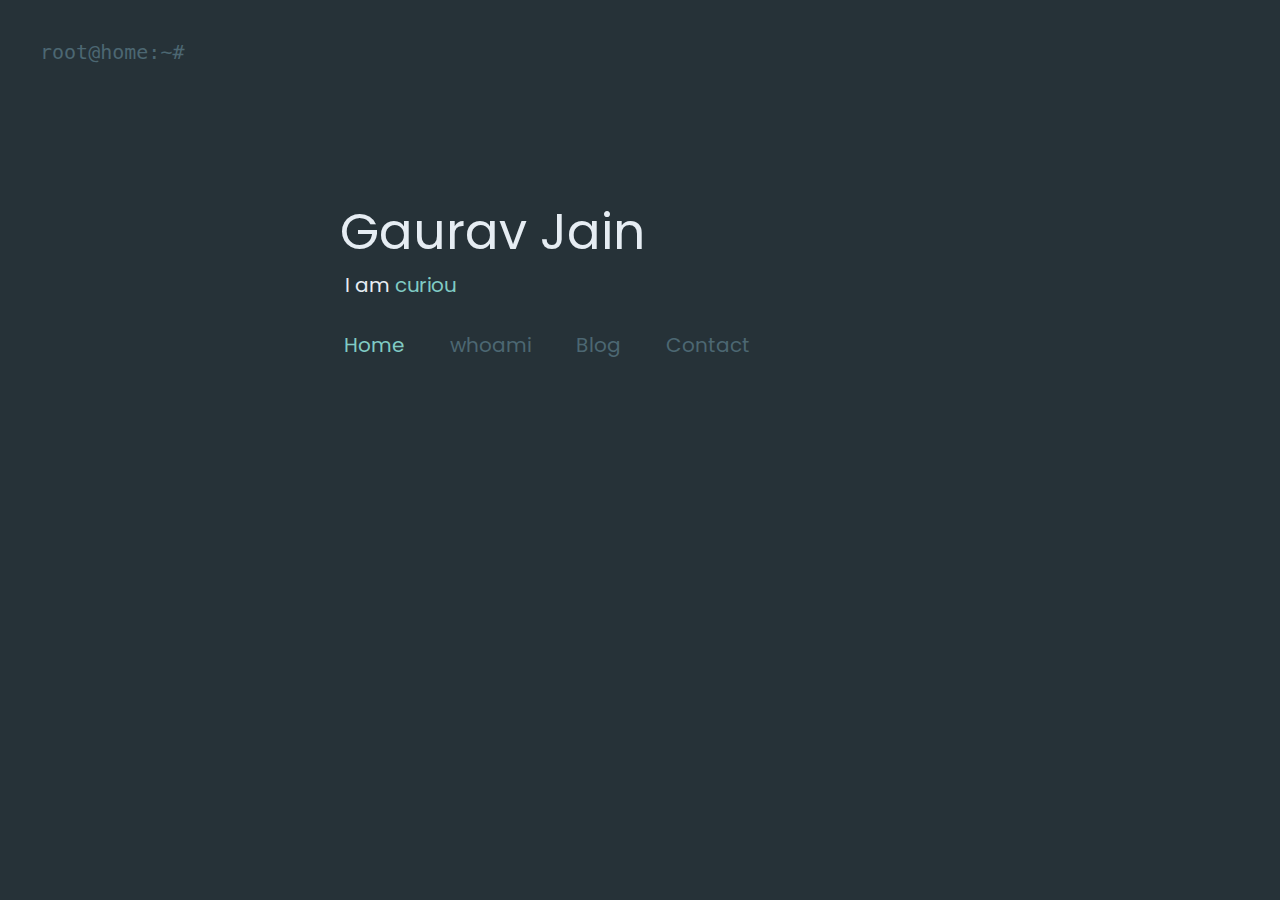
<file: index.html>
<html>

<head>
    <meta charset="utf-8">
    <title>Gaurav's Portfolio</title>
    <link
        href="https://fonts.googleapis.com/css?family=Open+Sans:300,300i,400,400i,600,600i,700,700i|Raleway:300,300i,400,400i,500,500i,600,600i,700,700i|Poppins:300,300i,400,400i,500,500i,600,600i,700,700i"
        rel="stylesheet">
    <link rel="stylesheet" href="assets/index.css">

</head>

<body>

    <div id="topnav">
        <div class="logo">
            <span>root@home:~#</span>
        </div>
    </div>

    <div id="container">
        <span id="name">Gaurav Jain<br></span>
        <span id="desc"><span id="iam">I am </span><span id="typing"></span><br><br></span>
    </div>

    <div id="navbar">
        <a class="active" href="index.html">Home</a>
        <a href="whoami.html">whoami</a>
        <a href="blog.html">Blog</a>
        <a href="contact.html">Contact</a>
    </div>

    <script src="assets/script.js"></script>
</body>

</html>
</file>
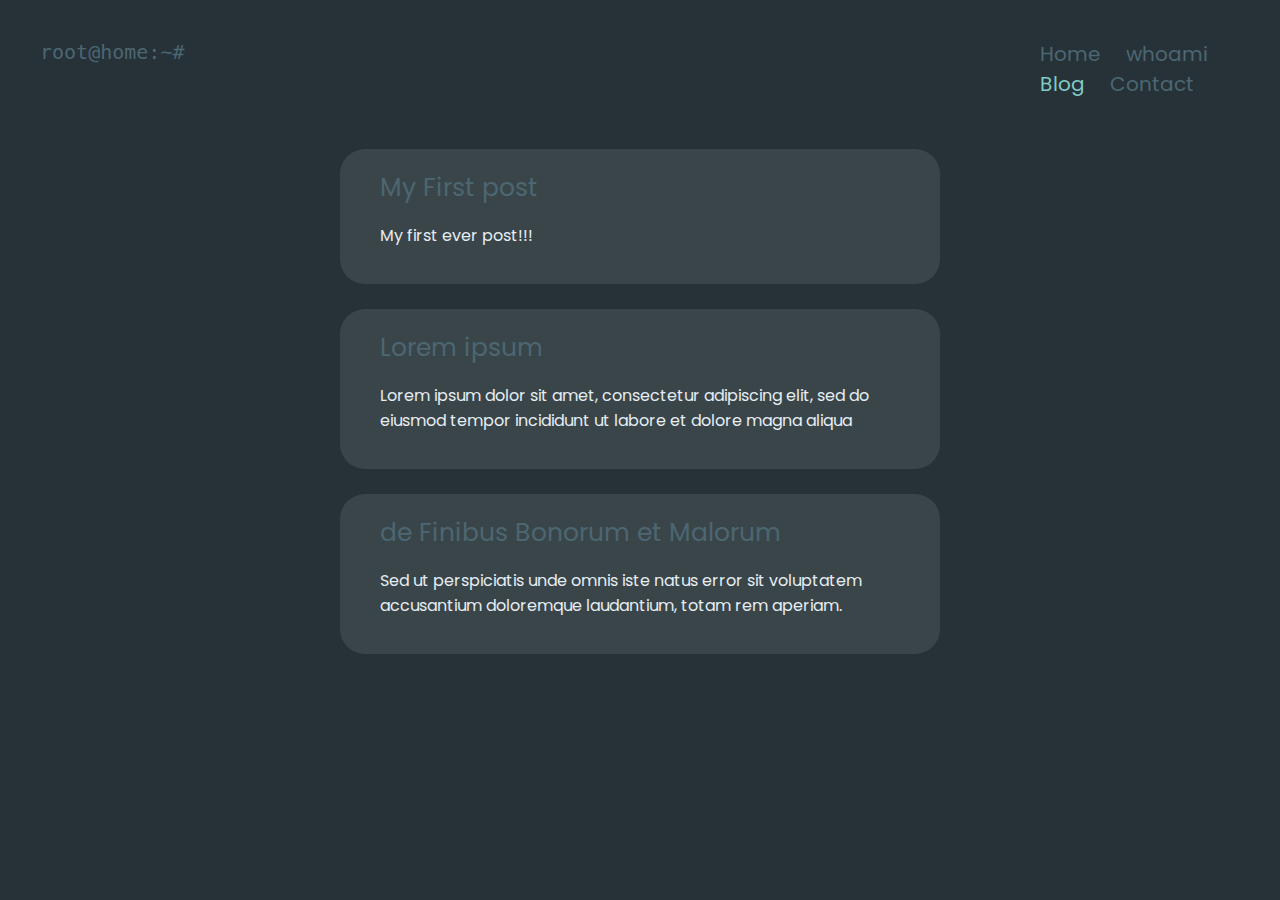
<file: blog.html>
<!DOCTYPE html>
<html lang="en">

<head>
    <meta charset="UTF-8">
    <meta name="viewport" content="width=device-width, initial-scale=1.0">
    <title>Blog</title>
    <link rel="stylesheet" href="assets/whoami.css">
    <link
        href="https://fonts.googleapis.com/css?family=Open+Sans:300,300i,400,400i,600,600i,700,700i|Raleway:300,300i,400,400i,500,500i,600,600i,700,700i|Poppins:300,300i,400,400i,500,500i,600,600i,700,700i"
        rel="stylesheet">
</head>

<body>
    <div id="topnav">
        <div class="logo">
            <span>root@home:~#</span>
        </div>

        <div id="navbar">
            <a href="index.html">Home</a>
            <a href="whoami.html">whoami</a>
            <a class="active" href="blog.html">Blog</a>
            <a href="contact.html">Contact</a>
        </div>
    </div>
    <br>

    <main>
        <div class="blogpost">
            <span class="heading"><a href="blogs/first.html" style="padding-left: 20px;">My First post</a></span>
            <p style="padding-left: 20px;">My first ever post!!!</p>
        </div>
        <br>

        <div class="blogpost">
            <span class="heading"><a href="blogs/second.html" style="padding-left: 20px;">Lorem ipsum</a></span>
            <p style="padding-left: 20px;">Lorem ipsum dolor sit amet, consectetur adipiscing elit, sed do eiusmod tempor incididunt ut labore et dolore magna aliqua</p>
        </div>
        <br>

        <div class="blogpost">
            <span class="heading"><a href="blogs/third.html" style="padding-left: 20px;">de Finibus Bonorum et Malorum</a></span>
            <p style="padding-left: 20px;">Sed ut perspiciatis unde omnis iste natus error sit voluptatem accusantium doloremque laudantium, totam rem aperiam.</p>
        </div>
    </main>
    <br>
</body>

</html>
</file>
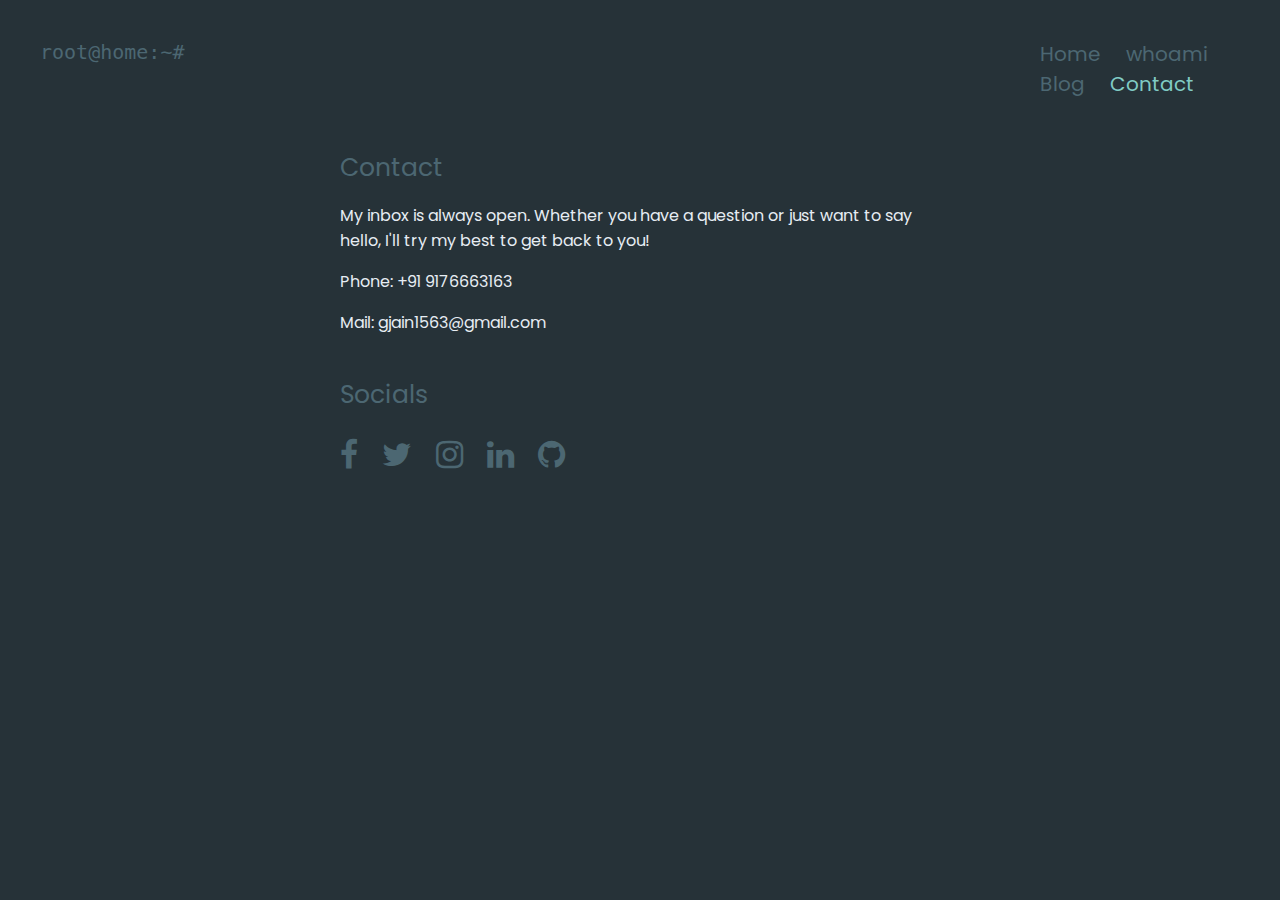
<file: contact.html>
<!DOCTYPE html>
<html lang="en">

<head>
    <meta charset="UTF-8">
    <title>Contact</title>
    <link rel="stylesheet" href="assets/whoami.css">
    <link
        href="https://fonts.googleapis.com/css?family=Open+Sans:300,300i,400,400i,600,600i,700,700i|Raleway:300,300i,400,400i,500,500i,600,600i,700,700i|Poppins:300,300i,400,400i,500,500i,600,600i,700,700i"
        rel="stylesheet">
    <link rel="stylesheet" href="https://cdnjs.cloudflare.com/ajax/libs/font-awesome/4.7.0/css/font-awesome.min.css">
</head>

<body>
    <div id="topnav">
        <div class="logo">
            <span>root@home:~#</span>
        </div>

        <div id="navbar">
            <a href="index.html">Home</a>
            <a href="whoami.html">whoami</a>
            <a href="blog.html">Blog</a>
            <a class="active" href="contact.html">Contact</a>
        </div>
    </div>
    <br>

    <main>
        <span class="heading">Contact</span>
        <p>My inbox is always open. Whether you have a question or just want to say hello, I'll try my best to get back
            to you!</p>
        <p>Phone: +91 9176663163</p>
        <p>Mail: gjain1563@gmail.com</p><br>

        <span class="heading">Socials</span><br><br>
        <a href="https://www.facebook.com/profile.php?id=100011684820461" class="fa fa-facebook fa-2x"></a>
        <a href="https://twitter.com/error_xyz" class="fa fa-twitter fa-2x"></a>
        <a href="https://www.instagram.com/lodhagaurav_/" class="fa fa-instagram fa-2x"></a>
        <a href="https://www.linkedin.com/in/gaurav-jain-923293203/" class="fa fa-linkedin fa-2x"></a>
        <a href="https://github.com/errorxyz" class="fa fa-github fa-2x"></a>
    </main>
</body>

</html>
</file>
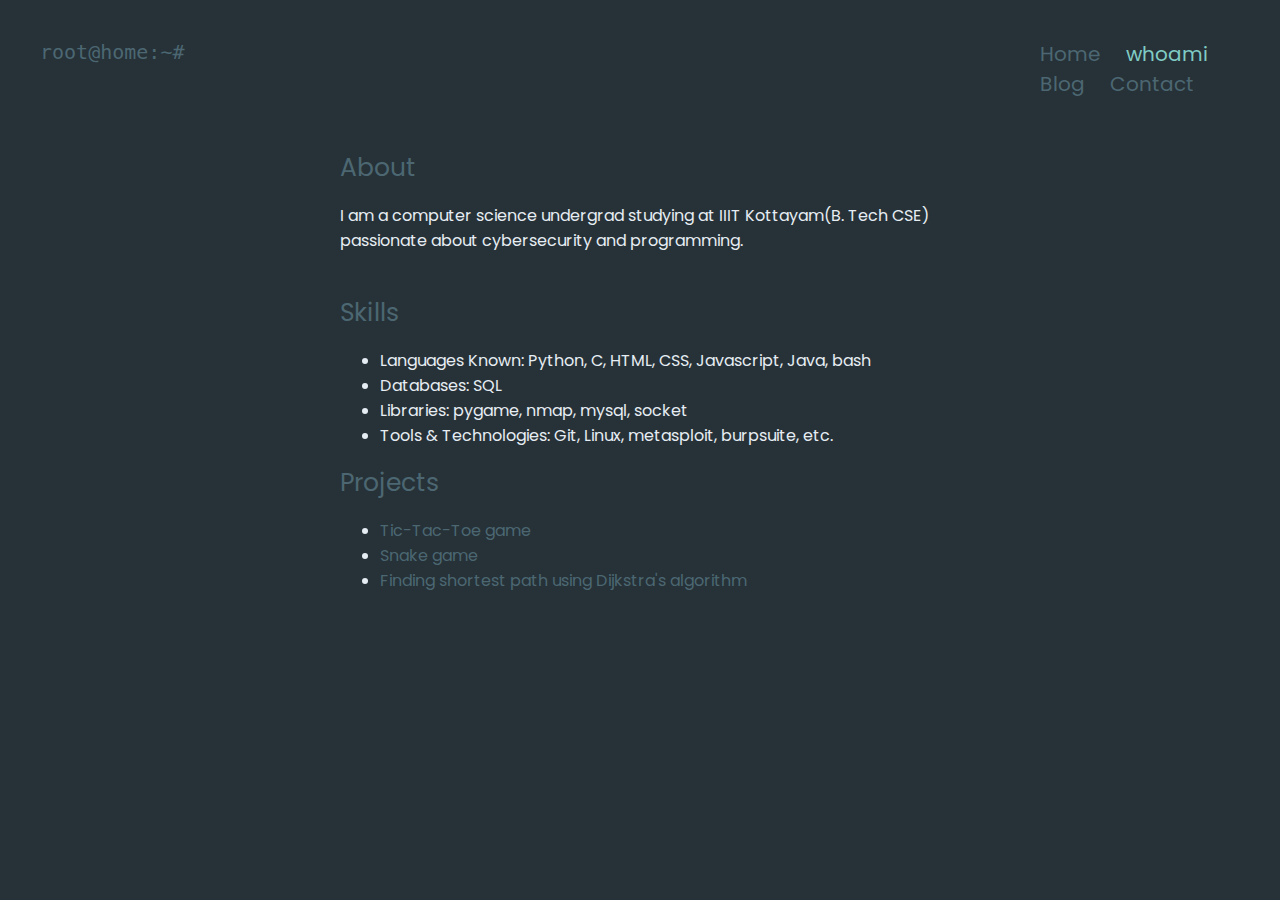
<file: whoami.html>
<!DOCTYPE html>

<head>
    <meta charset="UTF-8">
    <title>whoami</title>
    <link
        href="https://fonts.googleapis.com/css?family=Open+Sans:300,300i,400,400i,600,600i,700,700i|Raleway:300,300i,400,400i,500,500i,600,600i,700,700i|Poppins:300,300i,400,400i,500,500i,600,600i,700,700i"
        rel="stylesheet">
    <link rel="stylesheet" href="assets/whoami.css">
</head>

<body>
    <div id="topnav">
        <div class="logo">
            <span>root@home:~#</span>
        </div>

        <div id="navbar">
            <a href="index.html">Home</a>
            <a class="active" href="whoami.html">whoami</a>
            <a href="blog.html">Blog</a>
            <a href="contact.html">Contact</a>
        </div>
    </div>

    <main>
        <br>
        <span class="heading">About</span>
        <p>I am a computer science undergrad studying at IIIT Kottayam(B. Tech CSE) passionate about cybersecurity and
            programming.</p>
        <br>

        <span class="heading">Skills</span>
        <ul>
            <li>Languages Known: Python, C, HTML, CSS, Javascript, Java, bash</li>
            <li>Databases: SQL</li>
            <li>Libraries: pygame, nmap, mysql, socket</li>
            <li>Tools & Technologies: Git, Linux, metasploit, burpsuite, etc.</li>
        </ul>

        <span class="heading">Projects</span>
        <ul>
            <li><a href="https://github.com/errorxyz/Tic-Tac-Toe">Tic-Tac-Toe game</a></li>
            <li><a href="https://github.com/errorxyz/Slither">Snake game</a></li>
            <li><a href="https://github.com/Cryptoknight73/CS_Annual_Project">Finding shortest path using Dijkstra's
                    algorithm</a></li>
        </ul>
    </main>
</body>

</html>
</file>
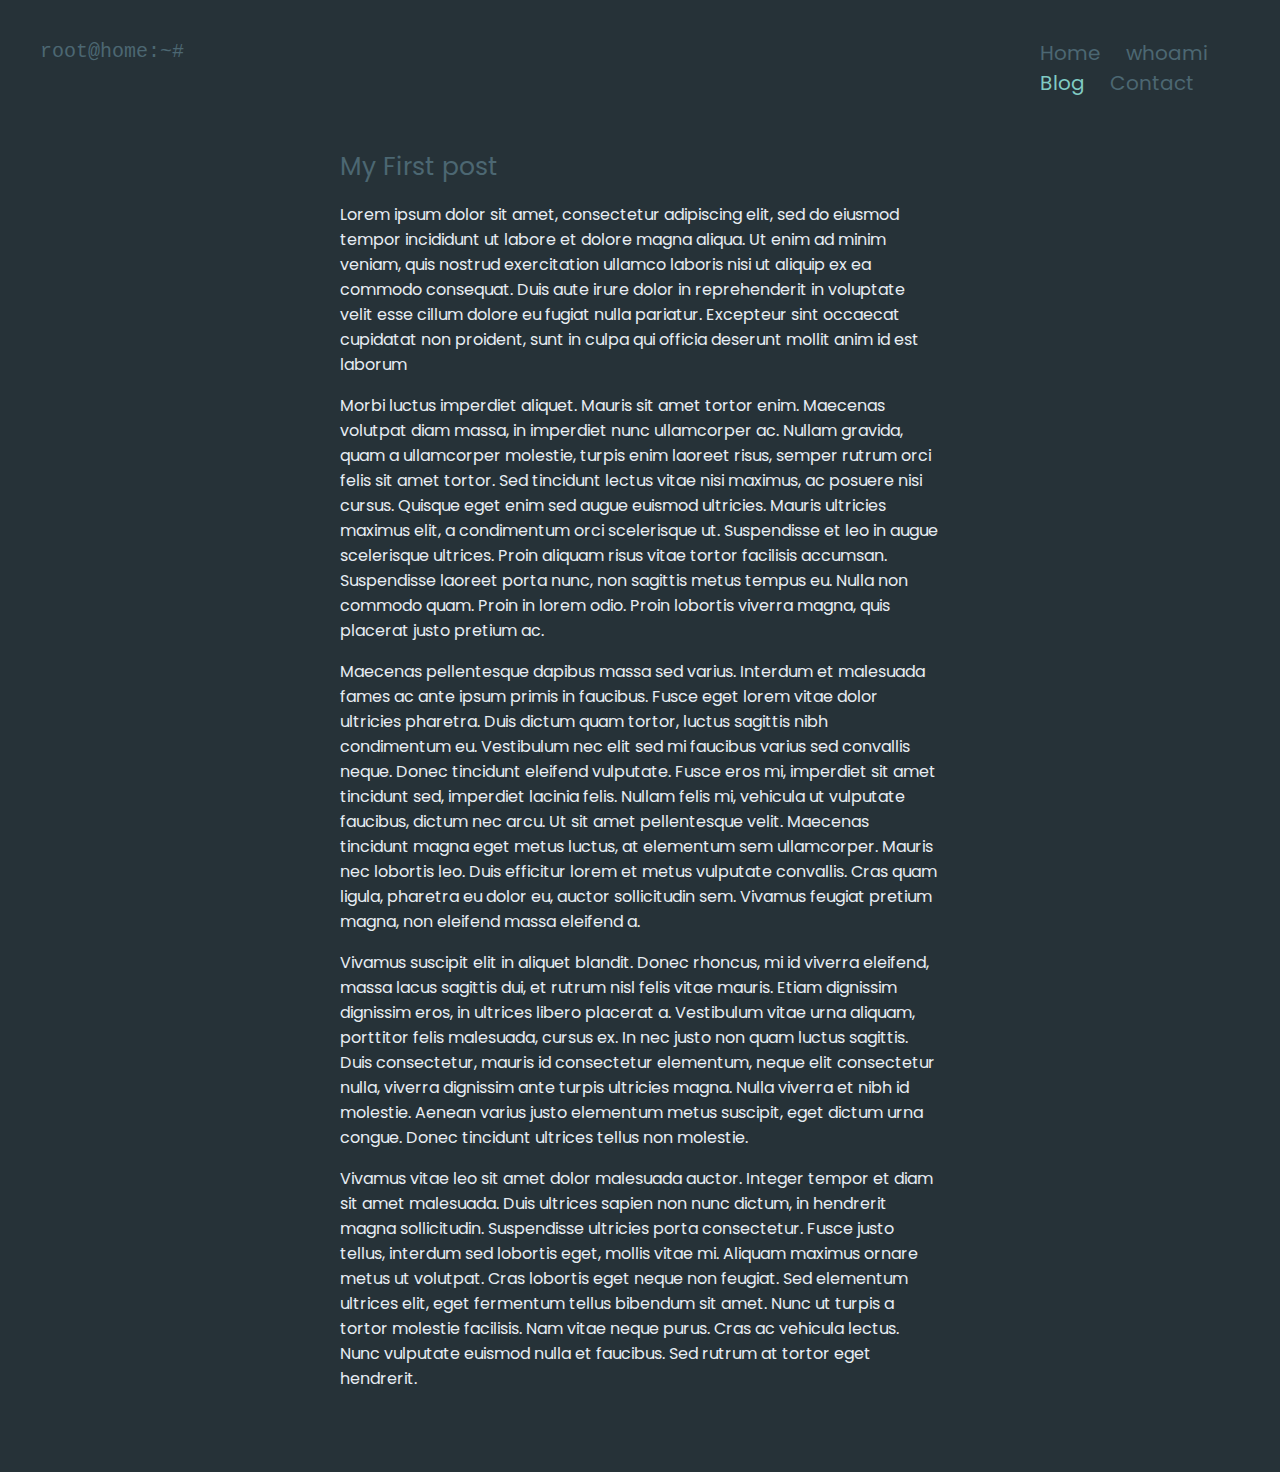
<file: blogs/first.html>
<!DOCTYPE html>
<html lang="en">
<head>
    <meta charset="UTF-8">
    <meta http-equiv="X-UA-Compatible" content="IE=edge">
    <meta name="viewport" content="width=device-width, initial-scale=1.0">
    <title>My First post</title>
    <link rel="stylesheet" href="../assets/whoami.css">
    <link
        href="https://fonts.googleapis.com/css?family=Open+Sans:300,300i,400,400i,600,600i,700,700i|Raleway:300,300i,400,400i,500,500i,600,600i,700,700i|Poppins:300,300i,400,400i,500,500i,600,600i,700,700i"
        rel="stylesheet">
</head>
<body>
    <div id="topnav">
        <div class="logo">
            <span>root@home:~#</span>
        </div>

        <div id="navbar">
            <a href="../index.html">Home</a>
            <a href="../whoami.html">whoami</a>
            <a class="active" href="../blog.html">Blog</a>
            <a href="../contact.html">Contact</a>
        </div>
    </div>
    <br>

    <main>
        <span class="heading">My First post</span>
        <p>Lorem ipsum dolor sit amet, consectetur adipiscing elit, sed do eiusmod tempor incididunt ut labore et dolore magna aliqua. Ut enim ad minim veniam, quis nostrud exercitation ullamco laboris nisi ut aliquip ex ea commodo consequat. Duis aute irure dolor in reprehenderit in voluptate velit esse cillum dolore eu fugiat nulla pariatur. Excepteur sint occaecat cupidatat non proident, sunt in culpa qui officia deserunt mollit anim id est laborum</p>
        <p>Morbi luctus imperdiet aliquet. Mauris sit amet tortor enim. Maecenas volutpat diam massa, in imperdiet nunc ullamcorper ac. Nullam gravida, quam a ullamcorper molestie, turpis enim laoreet risus, semper rutrum orci felis sit amet tortor. Sed tincidunt lectus vitae nisi maximus, ac posuere nisi cursus. Quisque eget enim sed augue euismod ultricies. Mauris ultricies maximus elit, a condimentum orci scelerisque ut. Suspendisse et leo in augue scelerisque ultrices. Proin aliquam risus vitae tortor facilisis accumsan. Suspendisse laoreet porta nunc, non sagittis metus tempus eu. Nulla non commodo quam. Proin in lorem odio. Proin lobortis viverra magna, quis placerat justo pretium ac.</p>
        <p>Maecenas pellentesque dapibus massa sed varius. Interdum et malesuada fames ac ante ipsum primis in faucibus. Fusce eget lorem vitae dolor ultricies pharetra. Duis dictum quam tortor, luctus sagittis nibh condimentum eu. Vestibulum nec elit sed mi faucibus varius sed convallis neque. Donec tincidunt eleifend vulputate. Fusce eros mi, imperdiet sit amet tincidunt sed, imperdiet lacinia felis. Nullam felis mi, vehicula ut vulputate faucibus, dictum nec arcu. Ut sit amet pellentesque velit. Maecenas tincidunt magna eget metus luctus, at elementum sem ullamcorper. Mauris nec lobortis leo. Duis efficitur lorem et metus vulputate convallis. Cras quam ligula, pharetra eu dolor eu, auctor sollicitudin sem. Vivamus feugiat pretium magna, non eleifend massa eleifend a.</p>
        <p>Vivamus suscipit elit in aliquet blandit. Donec rhoncus, mi id viverra eleifend, massa lacus sagittis dui, et rutrum nisl felis vitae mauris. Etiam dignissim dignissim eros, in ultrices libero placerat a. Vestibulum vitae urna aliquam, porttitor felis malesuada, cursus ex. In nec justo non quam luctus sagittis. Duis consectetur, mauris id consectetur elementum, neque elit consectetur nulla, viverra dignissim ante turpis ultricies magna. Nulla viverra et nibh id molestie. Aenean varius justo elementum metus suscipit, eget dictum urna congue. Donec tincidunt ultrices tellus non molestie.</p>
        <p>Vivamus vitae leo sit amet dolor malesuada auctor. Integer tempor et diam sit amet malesuada. Duis ultrices sapien non nunc dictum, in hendrerit magna sollicitudin. Suspendisse ultricies porta consectetur. Fusce justo tellus, interdum sed lobortis eget, mollis vitae mi. Aliquam maximus ornare metus ut volutpat. Cras lobortis eget neque non feugiat. Sed elementum ultrices elit, eget fermentum tellus bibendum sit amet. Nunc ut turpis a tortor molestie facilisis. Nam vitae neque purus. Cras ac vehicula lectus. Nunc vulputate euismod nulla et faucibus. Sed rutrum at tortor eget hendrerit.</p>
    </main>
</body>
</html>
</file>
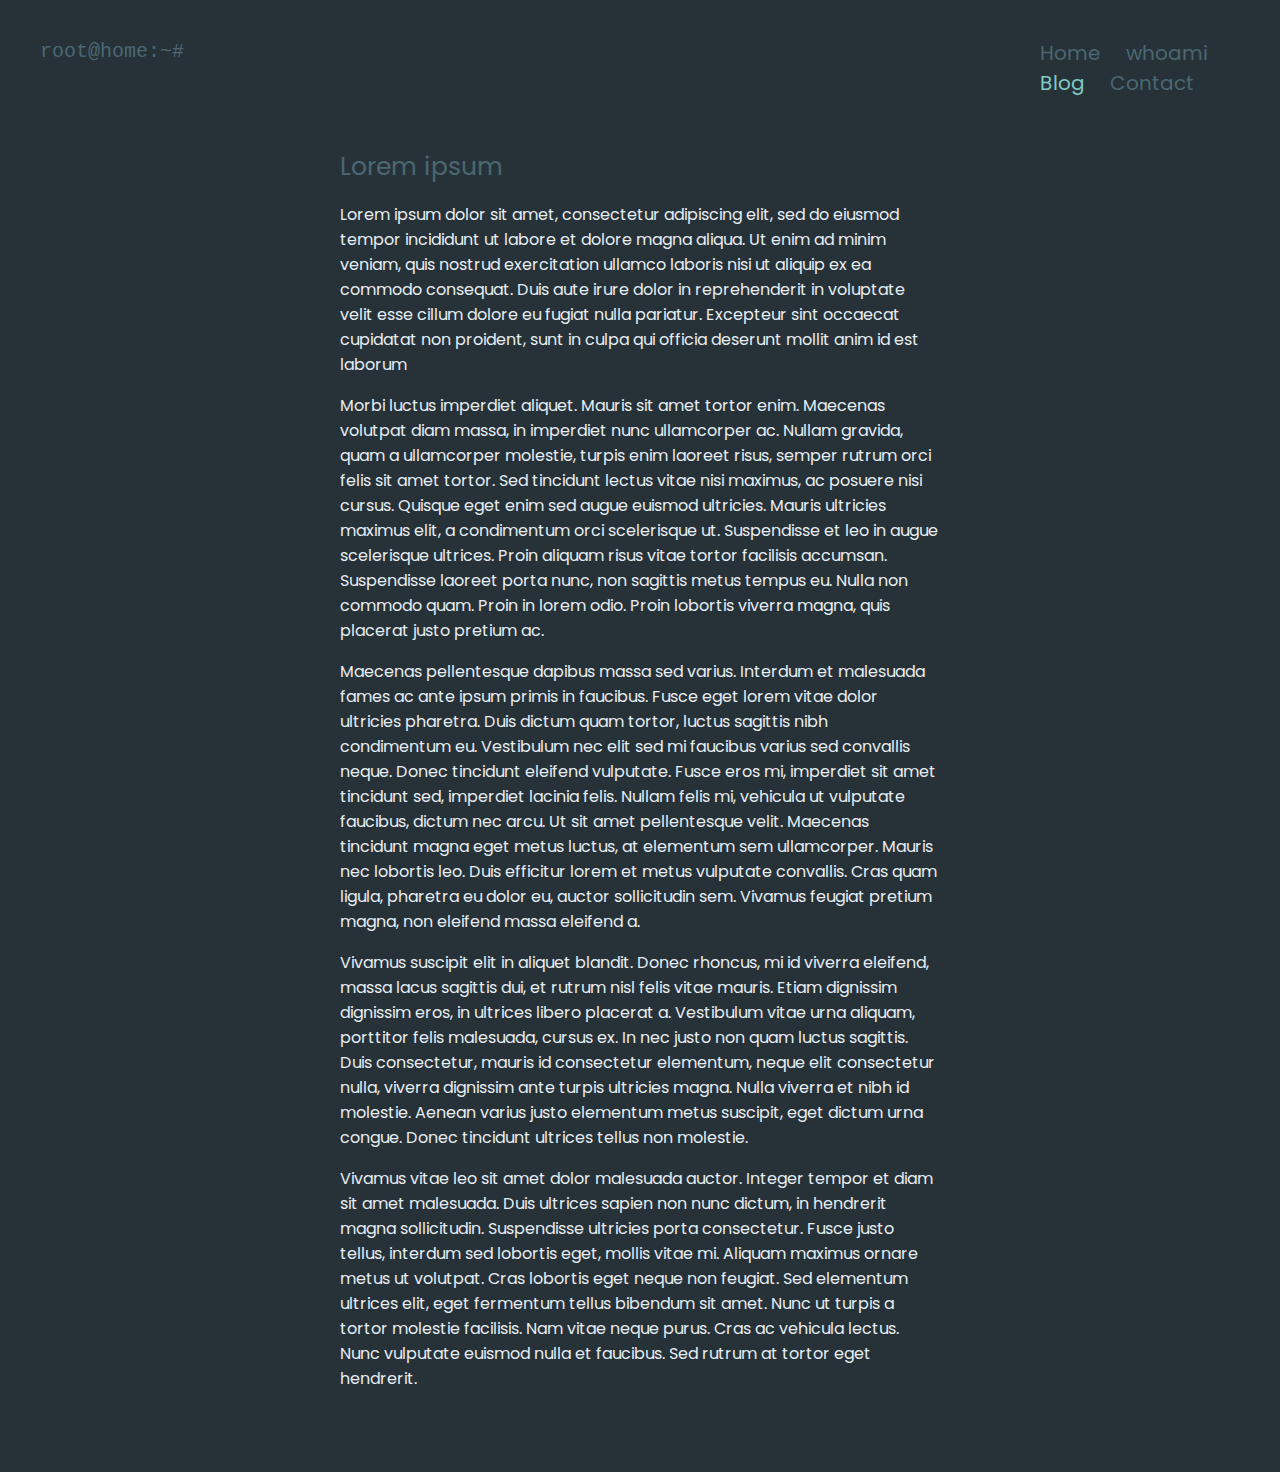
<file: blogs/second.html>
<!DOCTYPE html>
<html lang="en">
<head>
    <meta charset="UTF-8">
    <meta http-equiv="X-UA-Compatible" content="IE=edge">
    <meta name="viewport" content="width=device-width, initial-scale=1.0">
    <title>My First post</title>
    <link rel="stylesheet" href="../assets/whoami.css">
    <link
        href="https://fonts.googleapis.com/css?family=Open+Sans:300,300i,400,400i,600,600i,700,700i|Raleway:300,300i,400,400i,500,500i,600,600i,700,700i|Poppins:300,300i,400,400i,500,500i,600,600i,700,700i"
        rel="stylesheet">
</head>
<body>
    <div id="topnav">
        <div class="logo">
            <span>root@home:~#</span>
        </div>

        <div id="navbar">
            <a href="../index.html">Home</a>
            <a href="../whoami.html">whoami</a>
            <a class="active" href="../blog.html">Blog</a>
            <a href="../contact.html">Contact</a>
        </div>
    </div>
    <br>

    <main>
        <span class="heading">Lorem ipsum</span>
        <p>Lorem ipsum dolor sit amet, consectetur adipiscing elit, sed do eiusmod tempor incididunt ut labore et dolore magna aliqua. Ut enim ad minim veniam, quis nostrud exercitation ullamco laboris nisi ut aliquip ex ea commodo consequat. Duis aute irure dolor in reprehenderit in voluptate velit esse cillum dolore eu fugiat nulla pariatur. Excepteur sint occaecat cupidatat non proident, sunt in culpa qui officia deserunt mollit anim id est laborum</p>
        <p>Morbi luctus imperdiet aliquet. Mauris sit amet tortor enim. Maecenas volutpat diam massa, in imperdiet nunc ullamcorper ac. Nullam gravida, quam a ullamcorper molestie, turpis enim laoreet risus, semper rutrum orci felis sit amet tortor. Sed tincidunt lectus vitae nisi maximus, ac posuere nisi cursus. Quisque eget enim sed augue euismod ultricies. Mauris ultricies maximus elit, a condimentum orci scelerisque ut. Suspendisse et leo in augue scelerisque ultrices. Proin aliquam risus vitae tortor facilisis accumsan. Suspendisse laoreet porta nunc, non sagittis metus tempus eu. Nulla non commodo quam. Proin in lorem odio. Proin lobortis viverra magna, quis placerat justo pretium ac.</p>
        <p>Maecenas pellentesque dapibus massa sed varius. Interdum et malesuada fames ac ante ipsum primis in faucibus. Fusce eget lorem vitae dolor ultricies pharetra. Duis dictum quam tortor, luctus sagittis nibh condimentum eu. Vestibulum nec elit sed mi faucibus varius sed convallis neque. Donec tincidunt eleifend vulputate. Fusce eros mi, imperdiet sit amet tincidunt sed, imperdiet lacinia felis. Nullam felis mi, vehicula ut vulputate faucibus, dictum nec arcu. Ut sit amet pellentesque velit. Maecenas tincidunt magna eget metus luctus, at elementum sem ullamcorper. Mauris nec lobortis leo. Duis efficitur lorem et metus vulputate convallis. Cras quam ligula, pharetra eu dolor eu, auctor sollicitudin sem. Vivamus feugiat pretium magna, non eleifend massa eleifend a.</p>
        <p>Vivamus suscipit elit in aliquet blandit. Donec rhoncus, mi id viverra eleifend, massa lacus sagittis dui, et rutrum nisl felis vitae mauris. Etiam dignissim dignissim eros, in ultrices libero placerat a. Vestibulum vitae urna aliquam, porttitor felis malesuada, cursus ex. In nec justo non quam luctus sagittis. Duis consectetur, mauris id consectetur elementum, neque elit consectetur nulla, viverra dignissim ante turpis ultricies magna. Nulla viverra et nibh id molestie. Aenean varius justo elementum metus suscipit, eget dictum urna congue. Donec tincidunt ultrices tellus non molestie.</p>
        <p>Vivamus vitae leo sit amet dolor malesuada auctor. Integer tempor et diam sit amet malesuada. Duis ultrices sapien non nunc dictum, in hendrerit magna sollicitudin. Suspendisse ultricies porta consectetur. Fusce justo tellus, interdum sed lobortis eget, mollis vitae mi. Aliquam maximus ornare metus ut volutpat. Cras lobortis eget neque non feugiat. Sed elementum ultrices elit, eget fermentum tellus bibendum sit amet. Nunc ut turpis a tortor molestie facilisis. Nam vitae neque purus. Cras ac vehicula lectus. Nunc vulputate euismod nulla et faucibus. Sed rutrum at tortor eget hendrerit.</p>
    </main>
</body>
</html>
</file>
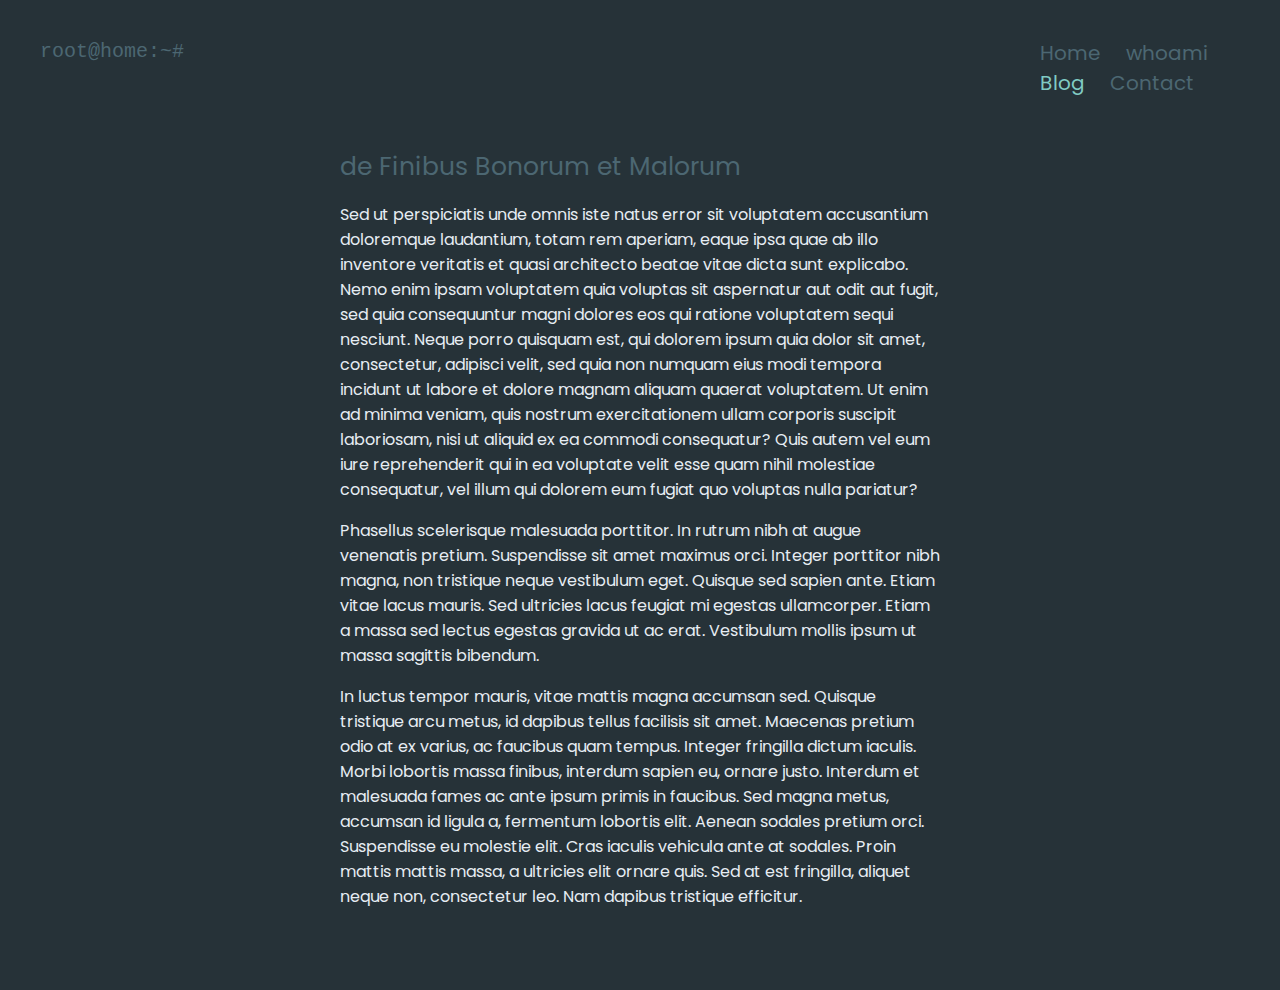
<file: blogs/third.html>
<!DOCTYPE html>
<html lang="en">
<head>
    <meta charset="UTF-8">
    <meta http-equiv="X-UA-Compatible" content="IE=edge">
    <meta name="viewport" content="width=device-width, initial-scale=1.0">
    <title>My First post</title>
    <link rel="stylesheet" href="../assets/whoami.css">
    <link
        href="https://fonts.googleapis.com/css?family=Open+Sans:300,300i,400,400i,600,600i,700,700i|Raleway:300,300i,400,400i,500,500i,600,600i,700,700i|Poppins:300,300i,400,400i,500,500i,600,600i,700,700i"
        rel="stylesheet">
</head>
<body>
    <div id="topnav">
        <div class="logo">
            <span>root@home:~#</span>
        </div>

        <div id="navbar">
            <a href="../index.html">Home</a>
            <a href="../whoami.html">whoami</a>
            <a class="active" href="../blog.html">Blog</a>
            <a href="../contact.html">Contact</a>
        </div>
    </div>
    <br>

    <main>
        <span class="heading">de Finibus Bonorum et Malorum</span>
        <p>Sed ut perspiciatis unde omnis iste natus error sit voluptatem accusantium doloremque laudantium, totam rem aperiam, eaque ipsa quae ab illo inventore veritatis et quasi architecto beatae vitae dicta sunt explicabo. Nemo enim ipsam voluptatem quia voluptas sit aspernatur aut odit aut fugit, sed quia consequuntur magni dolores eos qui ratione voluptatem sequi nesciunt. Neque porro quisquam est, qui dolorem ipsum quia dolor sit amet, consectetur, adipisci velit, sed quia non numquam eius modi tempora incidunt ut labore et dolore magnam aliquam quaerat voluptatem. Ut enim ad minima veniam, quis nostrum exercitationem ullam corporis suscipit laboriosam, nisi ut aliquid ex ea commodi consequatur? Quis autem vel eum iure reprehenderit qui in ea voluptate velit esse quam nihil molestiae consequatur, vel illum qui dolorem eum fugiat quo voluptas nulla pariatur?</p>
        <p>Phasellus scelerisque malesuada porttitor. In rutrum nibh at augue venenatis pretium. Suspendisse sit amet maximus orci. Integer porttitor nibh magna, non tristique neque vestibulum eget. Quisque sed sapien ante. Etiam vitae lacus mauris. Sed ultricies lacus feugiat mi egestas ullamcorper. Etiam a massa sed lectus egestas gravida ut ac erat. Vestibulum mollis ipsum ut massa sagittis bibendum.</p>
        <p>In luctus tempor mauris, vitae mattis magna accumsan sed. Quisque tristique arcu metus, id dapibus tellus facilisis sit amet. Maecenas pretium odio at ex varius, ac faucibus quam tempus. Integer fringilla dictum iaculis. Morbi lobortis massa finibus, interdum sapien eu, ornare justo. Interdum et malesuada fames ac ante ipsum primis in faucibus. Sed magna metus, accumsan id ligula a, fermentum lobortis elit. Aenean sodales pretium orci. Suspendisse eu molestie elit. Cras iaculis vehicula ante at sodales. Proin mattis mattis massa, a ultricies elit ornare quis. Sed at est fringilla, aliquet neque non, consectetur leo. Nam dapibus tristique efficitur.</p>
    </main>
</body>
</html>
</file>
<file: assets/index.css>
body {
    font-family: "Poppins", monospace;
    background-color: #263238;
    margin-left: 40px;
    margin-right: 40px;
    margin-top: 40px;
}

.logo {
    font-size: 20px;
    font-family: monospace;
    color: #4c6772;
}

a {
    padding: 20px;
    text-decoration: none;
    color: #4c6772;
}

a:hover {
    color: #80cbc4;
}

.active {
    color: #80cbc4;
}

#container {
    padding-left: 300px;
    padding-right: 150px;
    padding-top: 130px;
    margin-left: auto;
    margin-right: auto;
    font-size: 20px;
}

#navbar {
    padding-left: 300px;
    position: relative;
    right: 16px;
    font-size: 20px;
}

#name {
    color: #e6edf3;
    font-size: 50px;
}

#desc {
    position: relative;
    left: 5px;
}

#iam {
    color: #e6edf3;
}

#typing {
    color: #80cbc4;
}
</file>
<file: assets/whoami.css>
body {
    font-family: "Poppins", monospace;
    background-color: #263238;
    margin-left: 40px;
    margin-right: 40px;
    margin-top: 40px;
    margin-bottom: 80px;;
}

.logo {
    font-size: 20px;
    font-family: monospace;
    color: #4c6772;
}

a {
    padding-right: 20px;
    text-decoration: none;
    color: #4c6772;
}

a:hover {
    color: #80cbc4;
}

.active {
    color: #80cbc4;
}

#navbar {
    margin-left: 1000px;
    position: relative;
    bottom: 25px;
    font-size: 20px;
}

.heading {
    font-size: 25px;
    font-family: "Poppins";
    color: #4c6772;
}

p {
    color: #e6edf3;
}

ul {
    color: #e6edf3 !important;
}

main {
    margin-left: 300px;
    margin-right: 300px;
}

.blogpost {
    background-color: #394549;
    border-radius: 25px;
    padding: 20px;
}
</file>
